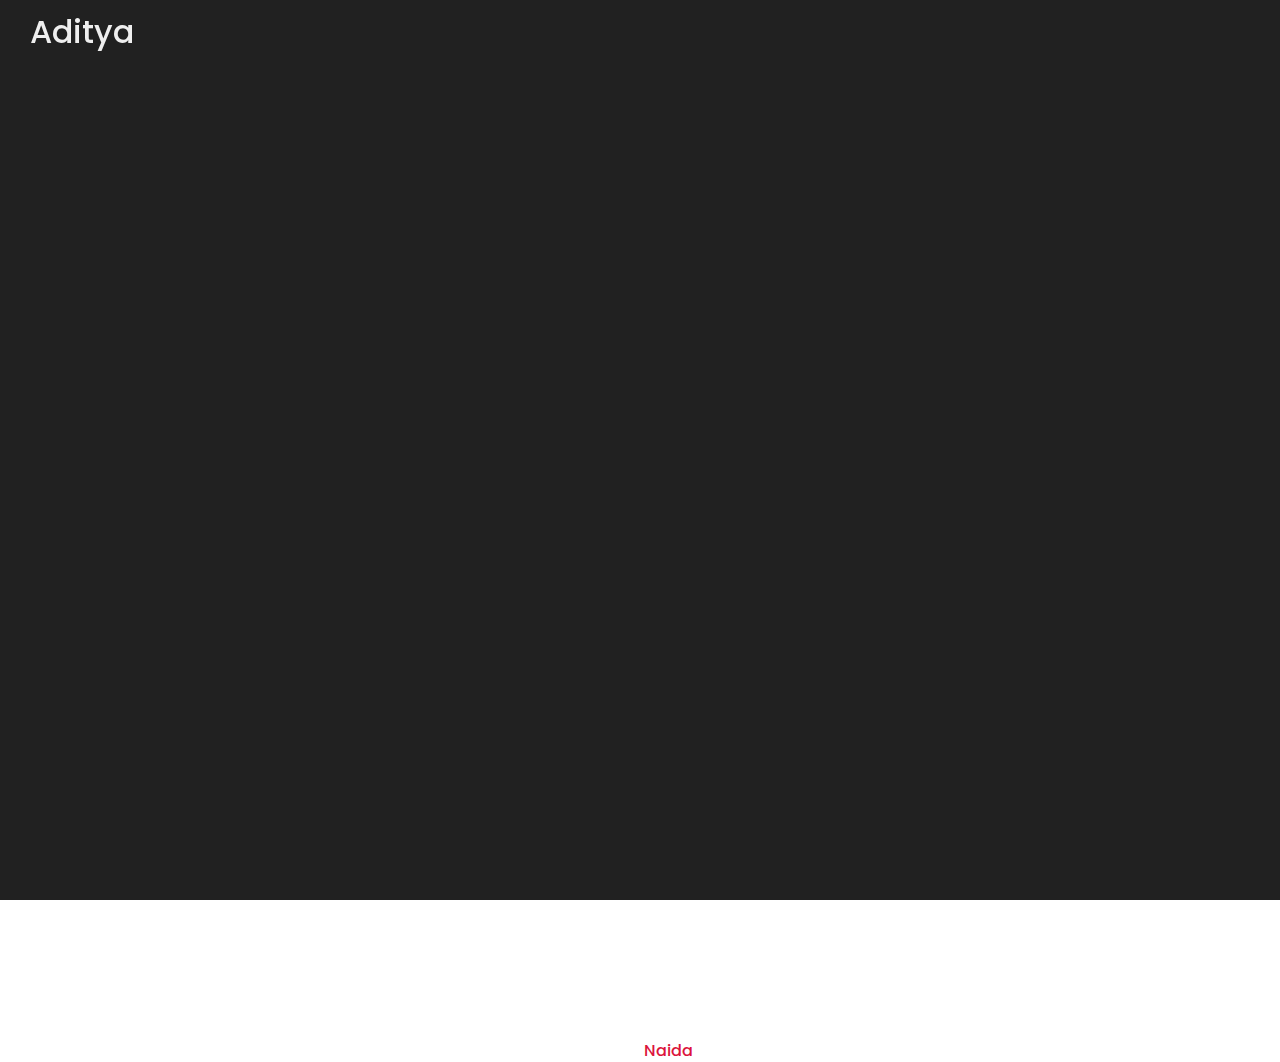
<file: class 1/index.html>
<!DOCTYPE html>
<html lang="en">
  <head>
    <meta charset="UTF-8" />
    <meta name="viewport" content="width=device-width, initial-scale=1.0" />
    <title>GSAP class 1</title>
    <link rel="preconnect" href="https://fonts.googleapis.com" />
    <link rel="preconnect" href="https://fonts.gstatic.com" crossorigin />
    <link
      href="https://fonts.googleapis.com/css2?family=Poppins:ital,wght@0,100;0,300;0,400;0,500;0,600;0,700;0,800;0,900;1,100;1,200;1,300;1,400;1,500;1,600;1,700;1,800;1,900&family=Syne:wght@400;500;600;700;800&display=swap"
      rel="stylesheet"
    />
    <link rel="stylesheet" href="style.css" />
  </head>
  <body>
    <!-- GREENSOCK ANIMATION PLATFORM -->
    <div class="container">
      <nav id="nav">
        <h1>Aditya</h1>

        <div id="links">
          <p>About</p>
          <p>Portfolio</p>
          <p>Contact</p>
        </div>
      </nav>

      <h2>Aditya <span id="texteffect">Naida</span></h2>
    </div>

    <script
      src="https://cdnjs.cloudflare.com/ajax/libs/gsap/3.12.5/gsap.min.js"
      integrity="sha512-7eHRwcbYkK4d9g/6tD/mhkf++eoTHwpNM9woBxtPUBWm67zeAfFC+HrdoE2GanKeocly/VxeLvIqwvCdk7qScg=="
      crossorigin="anonymous"
      referrerpolicy="no-referrer"
    ></script>
    <script defer src="script.js"></script>
  </body>
</html>
</file>
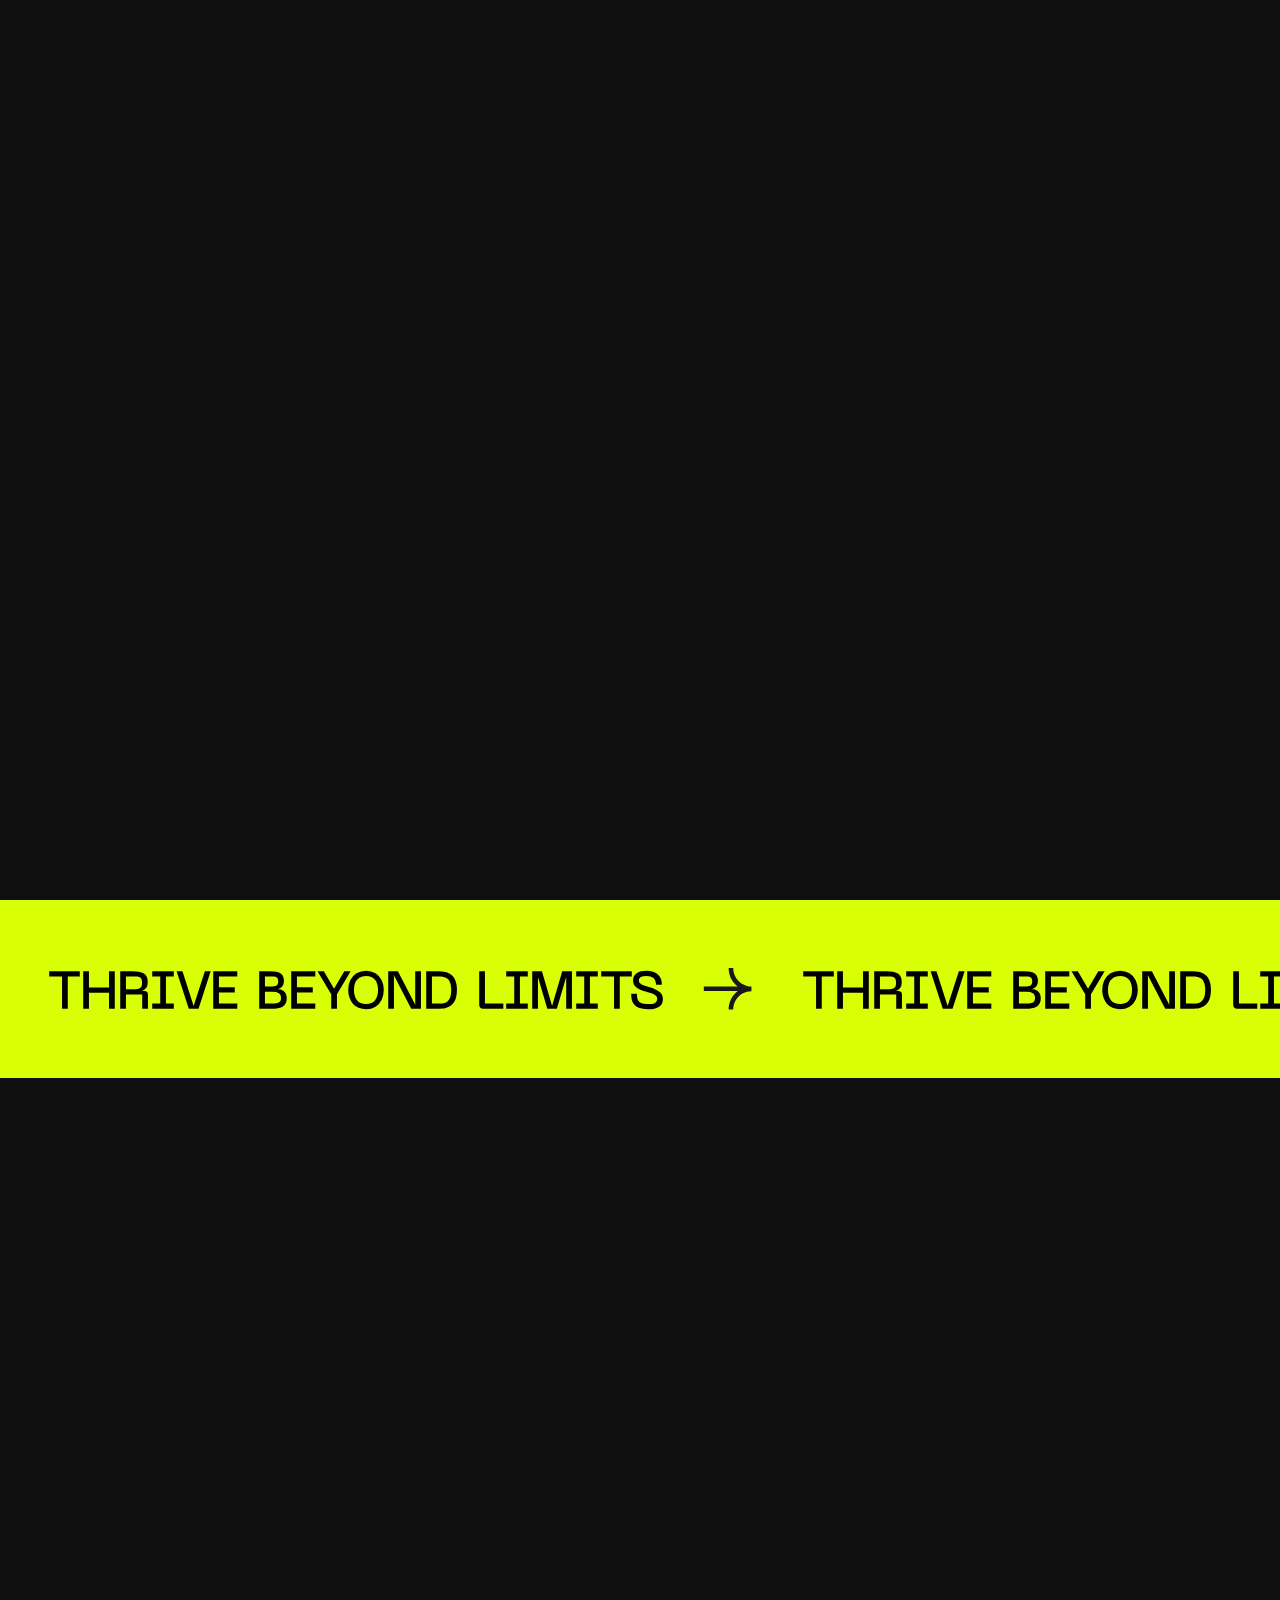
<file: class 7/index.html>
<!DOCTYPE html>
<html lang="en">
  <head>
    <meta charset="UTF-8" />
    <meta name="viewport" content="width=device-width, initial-scale=1.0" />
    <title>GSAP class 6</title>
    <link rel="stylesheet" href="style.css" />
  </head>
  <body>
    <div id="page1"></div>
    <div id="page2">
      <div id="slider">
        <div class="marque">
          <h1>Thrive Beyond Limits</h1>
          <img
            src="img/arrow-br.svg"
            alt="arrow image"
            height="20"
            width="20"
          />
        </div>
        <div class="marque">
          <h1>Thrive Beyond Limits</h1>
          <img
            src="img/arrow-br.svg"
            alt="arrow image"
            height="20"
            width="20"
          />
        </div>
        <div class="marque">
          <h1>Thrive Beyond Limits</h1>
          <img
            src="img/arrow-br.svg"
            alt="arrow image"
            height="20"
            width="20"
          />
        </div>
        <div class="marque">
          <h1>Thrive Beyond Limits</h1>
          <img
            src="img/arrow-br.svg"
            alt="arrow image"
            height="20"
            width="20"
          />
        </div>
        <div class="marque">
          <h1>Thrive Beyond Limits</h1>
          <img
            src="img/arrow-br.svg"
            alt="arrow image"
            height="20"
            width="20"
          />
        </div>
      </div>
    </div>
    <div id="page3"></div>

    <script
      src="https://cdnjs.cloudflare.com/ajax/libs/gsap/3.12.5/gsap.min.js"
      integrity="sha512-7eHRwcbYkK4d9g/6tD/mhkf++eoTHwpNM9woBxtPUBWm67zeAfFC+HrdoE2GanKeocly/VxeLvIqwvCdk7qScg=="
      crossorigin="anonymous"
      referrerpolicy="no-referrer"
    ></script>
    <script defer src="script.js"></script>
  </body>
</html>
</file>
<file: class 1/style.css>
* {
  margin: 0;
  padding: 0;
  box-sizing: border-box;
  font-family: "Poppins", sans-serif;
  color: #fff;
}

.container {
  height: 100vh;
  width: 100%;
  background-color: #212121;
}

.box1 {
  height: 250px;
  width: 250px;
  background-color: crimson;
}

.box2 {
  height: 250px;
  width: 250px;
  background-color: coral;
}

h1 {
  color: #fff;
  font-weight: 500;
  font-size: 2rem;
}

#nav {
  display: flex;
  align-items: center;
  justify-content: space-between;
  padding: 10px 30px;
}

#links {
  display: flex;
  gap: 50px;
}

h2 {
  position: absolute;
  top: 50%;
  left: 50%;
  transform: translate(-50%, -50%);
  font-size: 80px;
  font-weight: 500;
}

#texteffect {
  color: crimson;
}
</file>
<file: class 7/style.css>
@font-face {
  font-family: pakistan;
  src: url(./3856NeueMachina.woff2);
}

* {
  margin: 0;
  padding: 0;
  box-sizing: border-box;
  font-family: pakistan;
}

html,
body {
  height: 100%;
  width: 100%;
}

:root {
  --black: #0f0f0f;
  --website: #d9ff06;
}

body {
  background-color: var(--black);
}

#page1,
#page2,
#page3 {
  height: 100vh;
  width: 100%;
}

#slider {
  height: auto;
  width: 100%;

  display: flex;

  overflow: hidden;
  padding: 3vw 0;
  gap: 3rem;
  background-color: var(--website);
}

.marque {
  display: flex;
  align-items: center;
  flex-shrink: 0;
  gap: 3vw;
  padding: 1.5vw 0;
  transform: translateX(-100%);
}

.marque h1 {
  text-transform: uppercase;
  font-size: 4vw;
}

.marque img {
  height: 4vw;
  width: 4vw;
}
</file>
